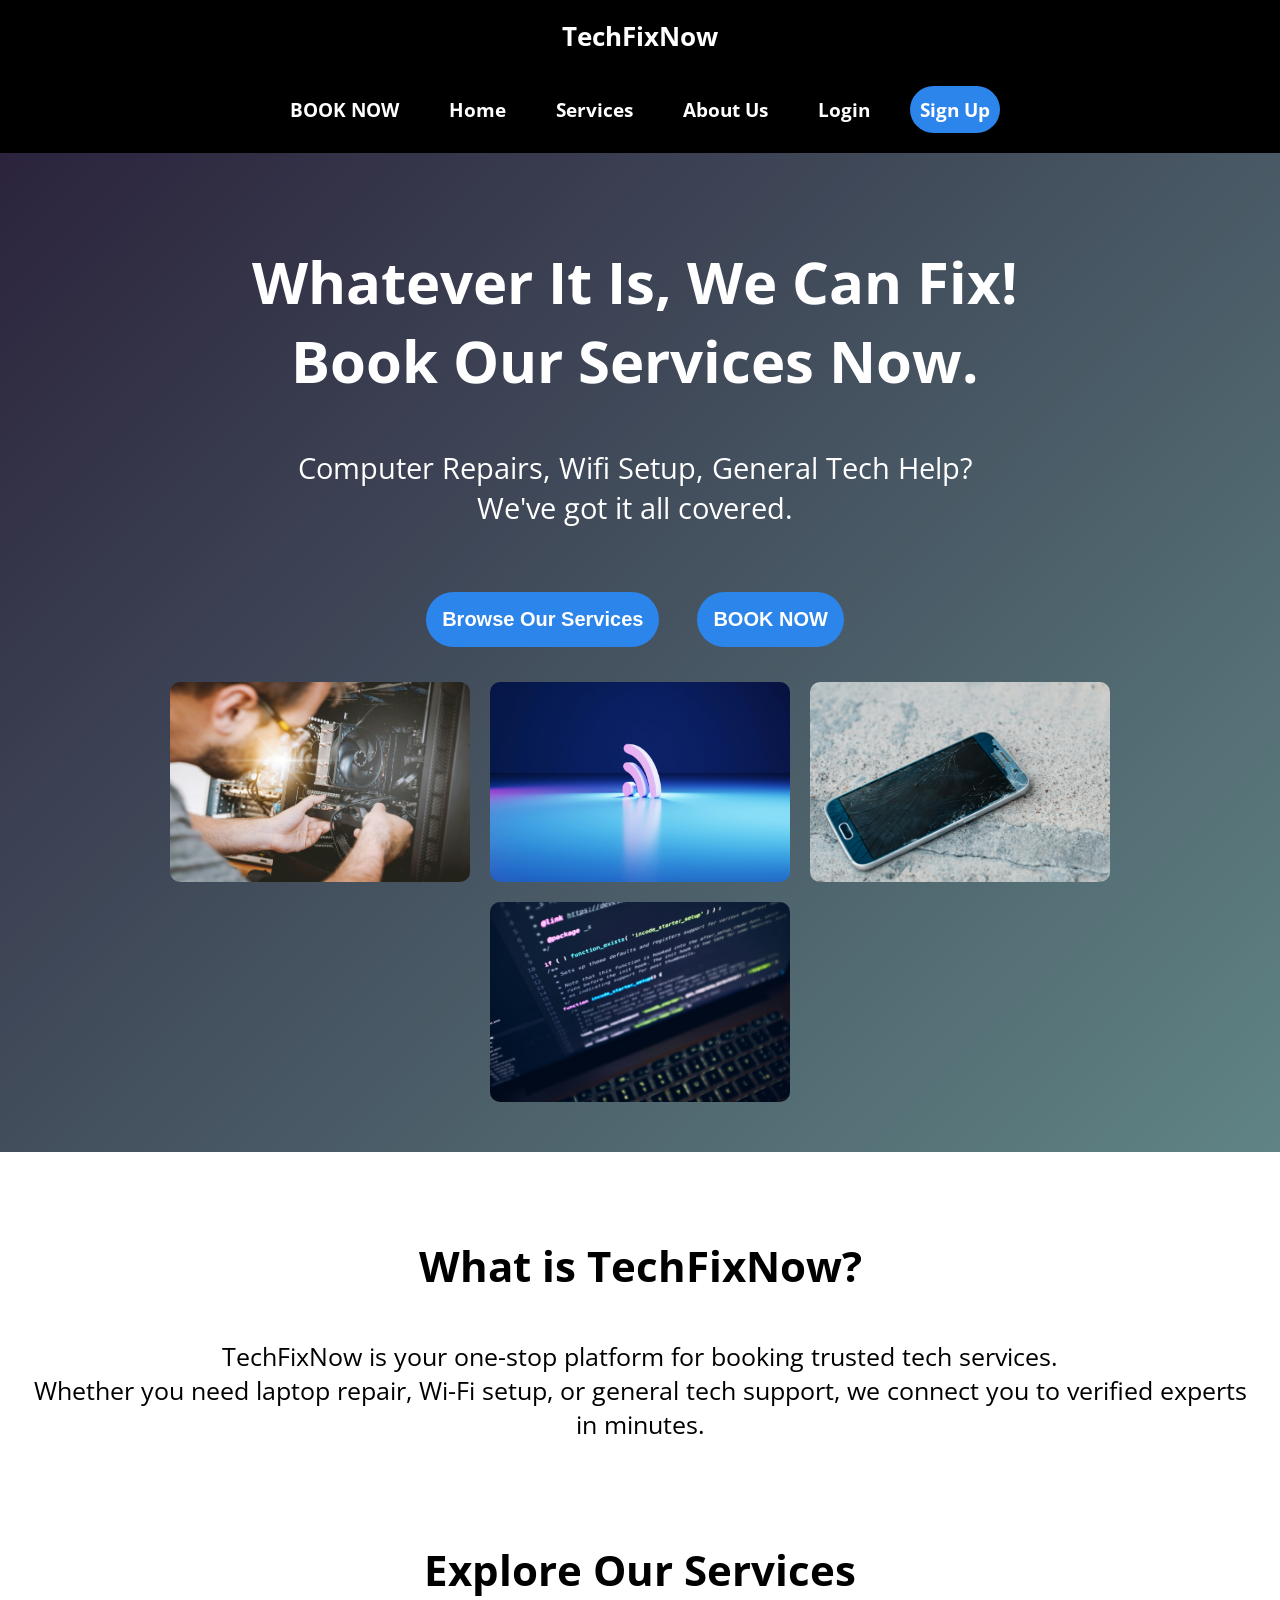
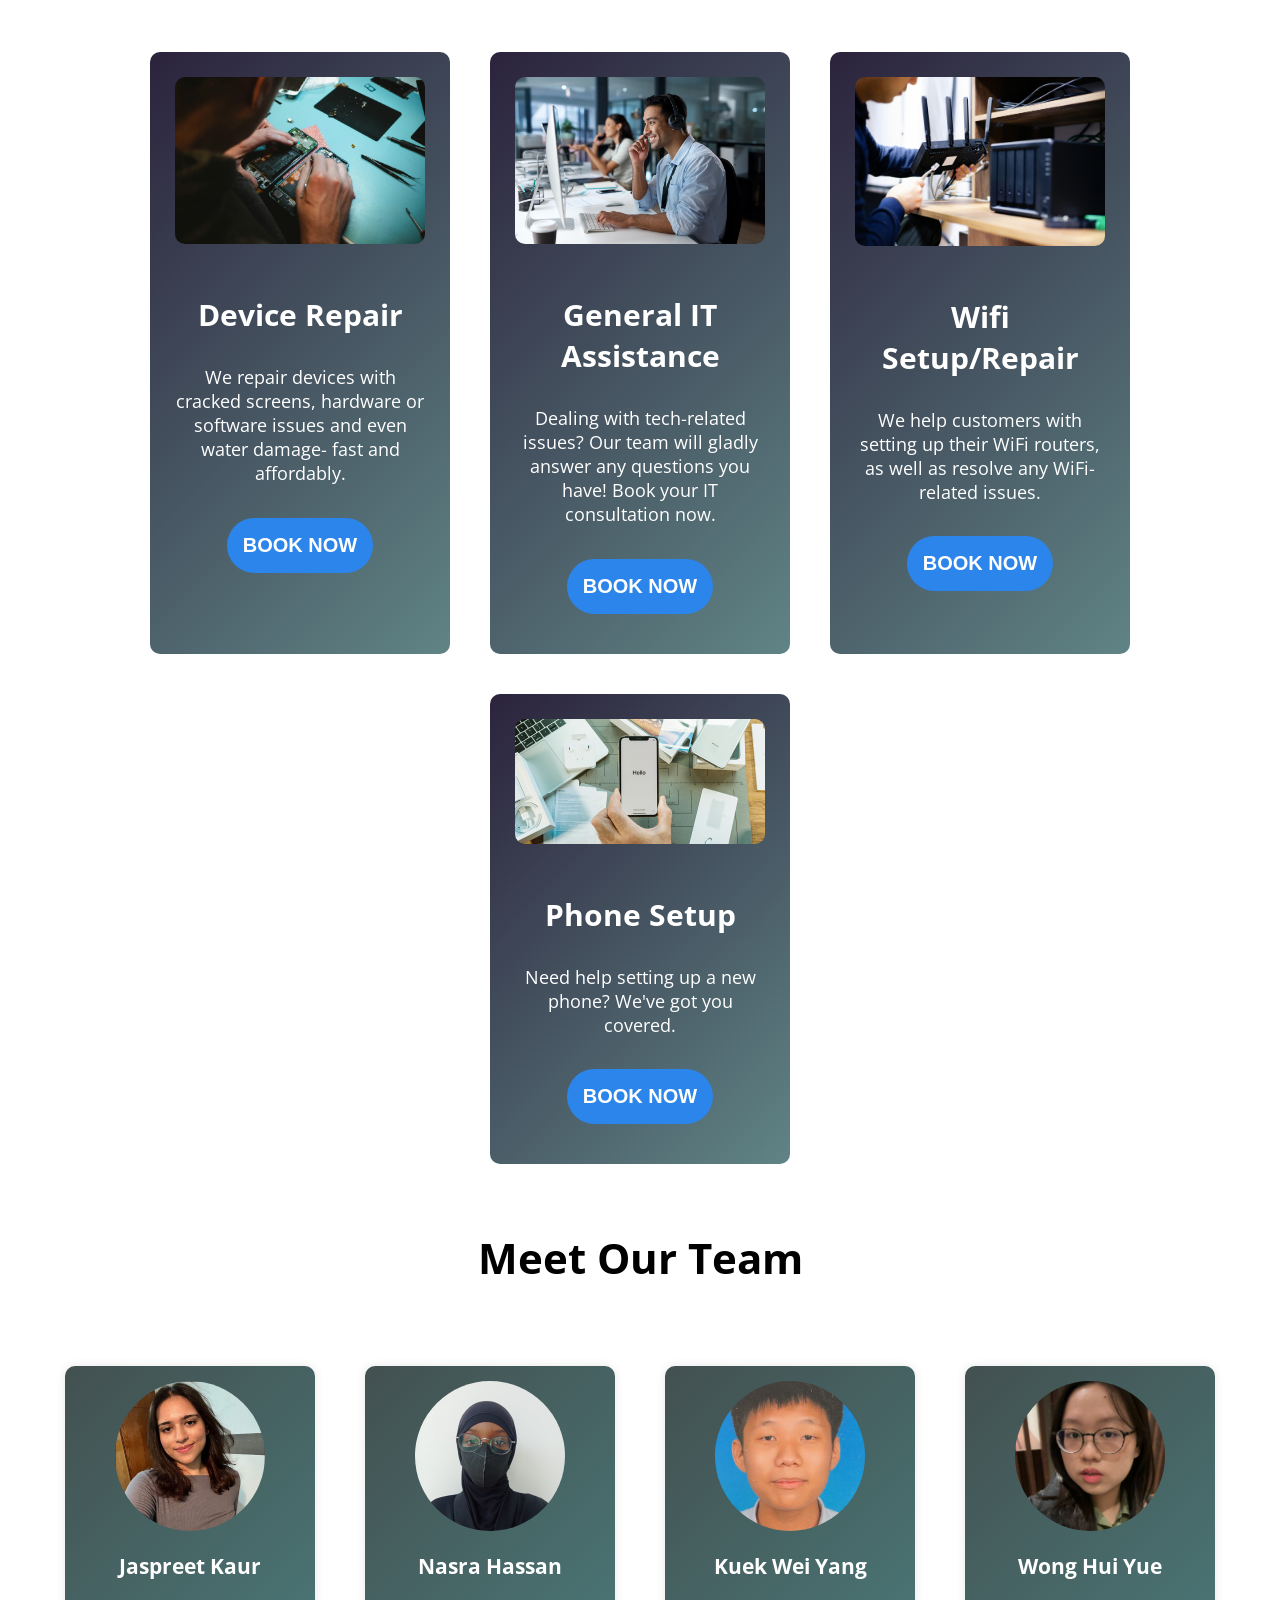
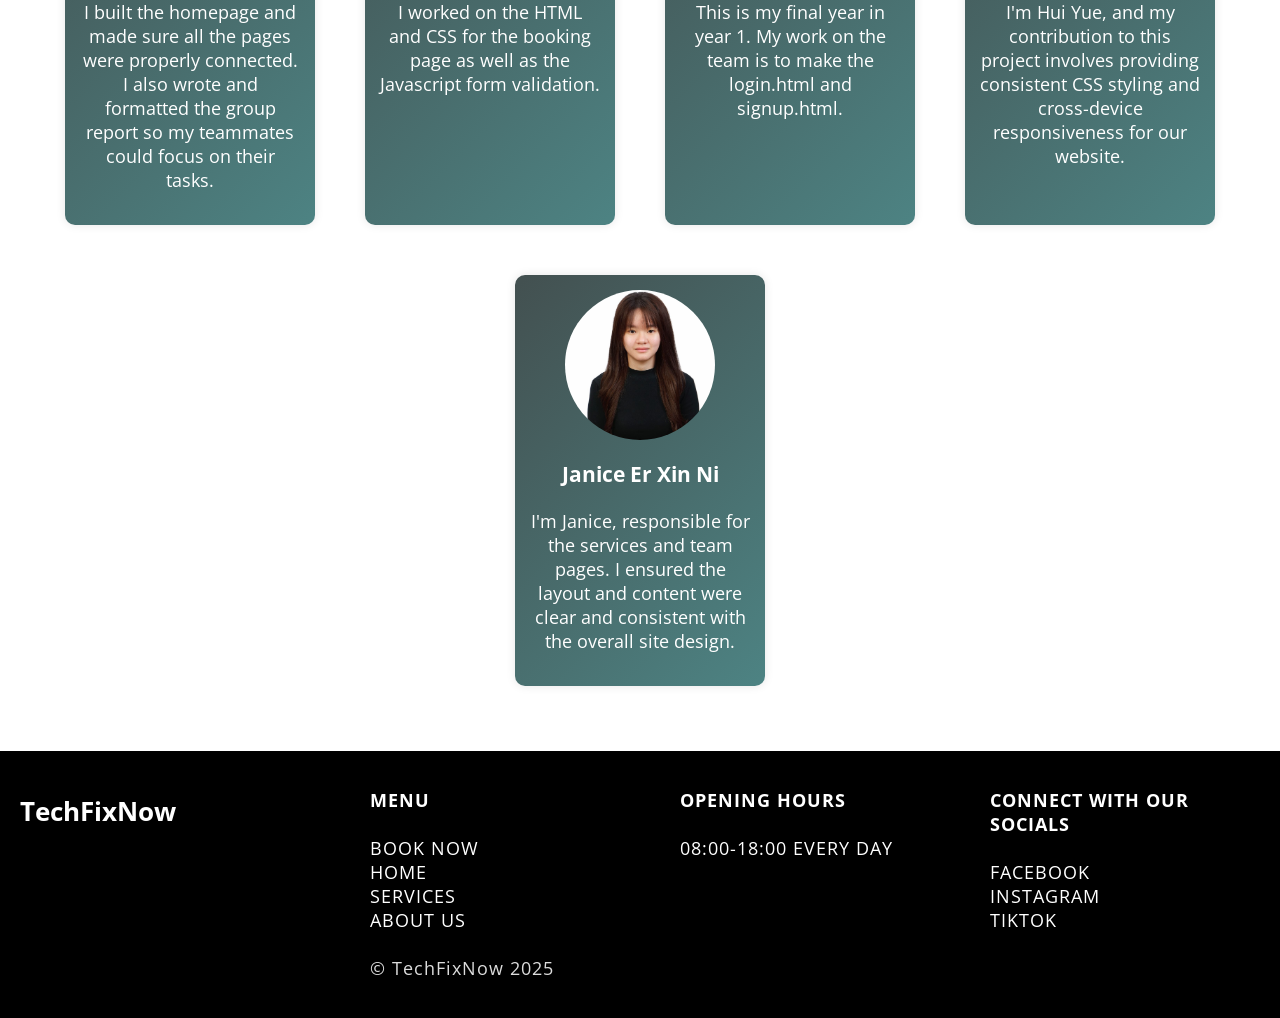
<file: TechFixNow_Website/index.html>
<!DOCTYPE html>
<html lang = "en">
    <head>
        <title>Home- TechFixNow</title>
        <meta name = "viewport" content = "width=device-width, initial-scale=1.0" charset = "utf-8" >
        <!-- Linking External CSS File -->
        <link rel = "stylesheet" href = "css/style.css">
        <!-- Adding Fonts -->
        <link rel="preconnect" href="https://fonts.googleapis.com">
        <link rel="preconnect" href="https://fonts.gstatic.com" crossorigin>
        <link href="https://fonts.googleapis.com/css2?family=Open+Sans:ital,wght@0,300..800;1,300..800&display=swap" rel="stylesheet">
        <style>
        </style>
    </head>

    <body>
        <!-- Flex Container: navigationbar (header+nav)-->
        <!-- Put in flex container so that header (logo) and nav are aligned-->
        <div class="navigationbar">
            <header class="headerbar">
                <a href="index.html"><h1>TechFixNow</h1></a>
            </header>

            <nav class="navibar"> 
                <a href="booking.html">BOOK NOW</a>
                <a href="index.html">Home</a>
                <a href="services.html">Services</a>
                <a href="team.html">About Us</a>
                <a href="login.html">Login</a>
                <a href="signup.html" class="signup-button">Sign Up</a>
            </nav>
        </div>

        <!-- Main Content -->
        <main>
            <!-- Flex Container: Hero Banner-->
            <div class="herobanner flex-center">
                <!-- Flex Item 1: Text + Call-to-Action -->
                <div class="herotext">
                    <h2>Whatever It Is, We Can Fix!<br>Book Our Services Now.</h2>
                    <p>Computer Repairs, Wifi Setup, General Tech Help?<br> We've got it all covered.</p>
                    <a href="services.html"><button type="button" class="button">Browse Our Services</button></a>
                    <a href="booking.html"><button type="button" class="button">BOOK NOW</button></a>
                </div>

                <!-- Flex Item 2 : Hero Banner Images -->
                <div class="heroimage flex-center">
                    <img src = "images/computerrepair.jpg" alt="phone repair">
                    <img src = "images/wifi3.jpg" alt="wifi">
                    <img src="images/cracked-screen.jpg" alt="cracked phone screen">
                    <img src="images/code.jpg" alt="code">
                </div>
            </div>
            
            <section class="intro">
                <h2 class="heading">What is TechFixNow?</h2>
                <p>
                    TechFixNow is your one-stop platform for booking trusted tech services. <br>
                    Whether you need laptop repair, Wi-Fi setup, or general tech support, we connect you to verified experts in minutes.
                </p>
            </section>


            <!-- SERVICE CARDS -->
            <section class="our-services">
                <h2 class="heading" style="text-align: center;">Explore Our Services</h2>
                <!-- Flex Container: Service Cards-->
                <div class="service-cards flex-center">               
                    <!-- Service Card 1 -->
                    <div class="service-card">
                        <div class="service-img">
                            <img src = "images/phone-repair.jpg" alt="phone repair">
                        </div>
                        <div class="service-text">
                            <h3>Device Repair</h3>
                            <p>We repair devices with cracked screens, hardware or software issues and even water damage- fast and affordably.</p>
                            <a href="booking.html"><button type="button" class="button">BOOK NOW</button></a>
                        </div>
                    </div>

                    <!-- Service Card 2 -->
                    <div class="service-card">
                        <div class="service-img">
                            <img src="images/tech_support.jpg" alt="code">
                        </div>
                        <div class="service-text">
                            <h3>General IT Assistance</h3>
                            <p>Dealing with tech-related issues? Our team will gladly answer any questions you have! Book your IT consultation now. </p>
                            <a href="booking.html"><button type="button" class="button">BOOK NOW</button></a>
                        </div> 
                    </div>
                    <!-- Service Card 3 -->
                    <div class="service-card">
                        <div class="service-img">
                            <img src = "images/fixing_wifi.jpg" alt="wifi">
                        </div>
                        <div class="service-text">
                            <h3>Wifi Setup/Repair</h3>
                            <p>We help customers with setting up their WiFi routers, as well as resolve any WiFi-related issues.</p>
                            <a href="booking.html"><button type="button" class="button">BOOK NOW</button></a>
                        </div>
                    </div>
                    <!-- Service Card 4 -->
                    <div class="service-card">
                        <div class="service-img">
                            <img src = "images/phone.jpg" alt="wifi">
                        </div>
                        <div class="service-text">
                            <h3>Phone Setup</h3>
                            <p>Need help setting up a new phone? We've got you covered.</p>
                            <a href="booking.html"><button type="button" class="button">BOOK NOW</button></a>
                        </div>
                    </div>
                </div>
            </section>



            <h2 class="heading" style="text-align: center;">Meet Our Team</h2>
            <section class="team-container flex-center">
                <div class="team-card">
                <img src="images/member1.jpg" alt="Jaspreet Kaur" />
                <h3>Jaspreet Kaur</h3>
                <p>I built the homepage and made sure all the pages were properly connected. I also wrote and formatted the group report so my teammates could focus on their tasks.</p>
            </div>

            <div class="team-card">
                <img src="images/member2.jpg" alt="Nasra Hassan" />
                <h3>Nasra Hassan</h3>
                <p>I worked on the HTML and CSS for the booking page as well as the Javascript form validation.</p>
            </div>

            <div class="team-card">
                <img src="images/member3.jpg" alt="Kuek Wei Yang" />
                <h3>Kuek Wei Yang</h3>
                <p>This is my final year in year 1. My work on the team is to make the login.html and signup.html.</p>
            </div>

            <div class="team-card">
                <img src="images/member4.jpg" alt="Wong Hui Yue" />
                <h3>Wong Hui Yue</h3>
                <p>I'm Hui Yue, and my contribution to this project involves providing consistent CSS styling and cross-device responsiveness for our website.</p>

            </div>

            <div class="team-card">
                <img src="images/member5.jpg" alt="Janice Er Xin Ni" />
                <h3>Janice Er Xin Ni</h3>
                <p>I'm Janice, responsible for the services and team pages. I ensured the layout and content were clear and consistent with the overall site design. </p>
            </div>
            </section>
        </main>
        <!-- End of Main Content -->
        <!-- Footer -->
        <footer> 
            <div class="footer-flex flex-center">
                <span class="footer-flex-item"><h2>TechFixNow</h2></span>
                <nav class="footer-flex-item"> 
                    <ul>
                        <li>MENU</li>
                        <br>
                        <li><a href="booking.html">BOOK NOW</a></li>
                        <li><a href="index.html">HOME</a></li>
                        <li><a href="services.html">SERVICES</a></li>
                        <li><a href="team.html">ABOUT US</a></li>
                        <br>
                        <li style="color: #dcdcdc">&copy; TechFixNow 2025</li>
                    </ul>
                </nav>
                <div class="footer-flex-item">
                    <ul>
                        <li>OPENING HOURS</li>
                        <br>
                        <li>08:00-18:00 EVERY DAY</li>
                    </ul>
                </div>
                <div class="footer-flex-item">
                    <ul>
                        <li>CONNECT WITH OUR SOCIALS</li>
                        <br>
                        <li><a href="#">FACEBOOK</a></li>
                        <li><a href="#">INSTAGRAM</a></li>
                        <li><a href="#">TIKTOK</a></li>
                    </ul>
                </div>
            </div>
        </footer>
    </body>
</html>
</file>
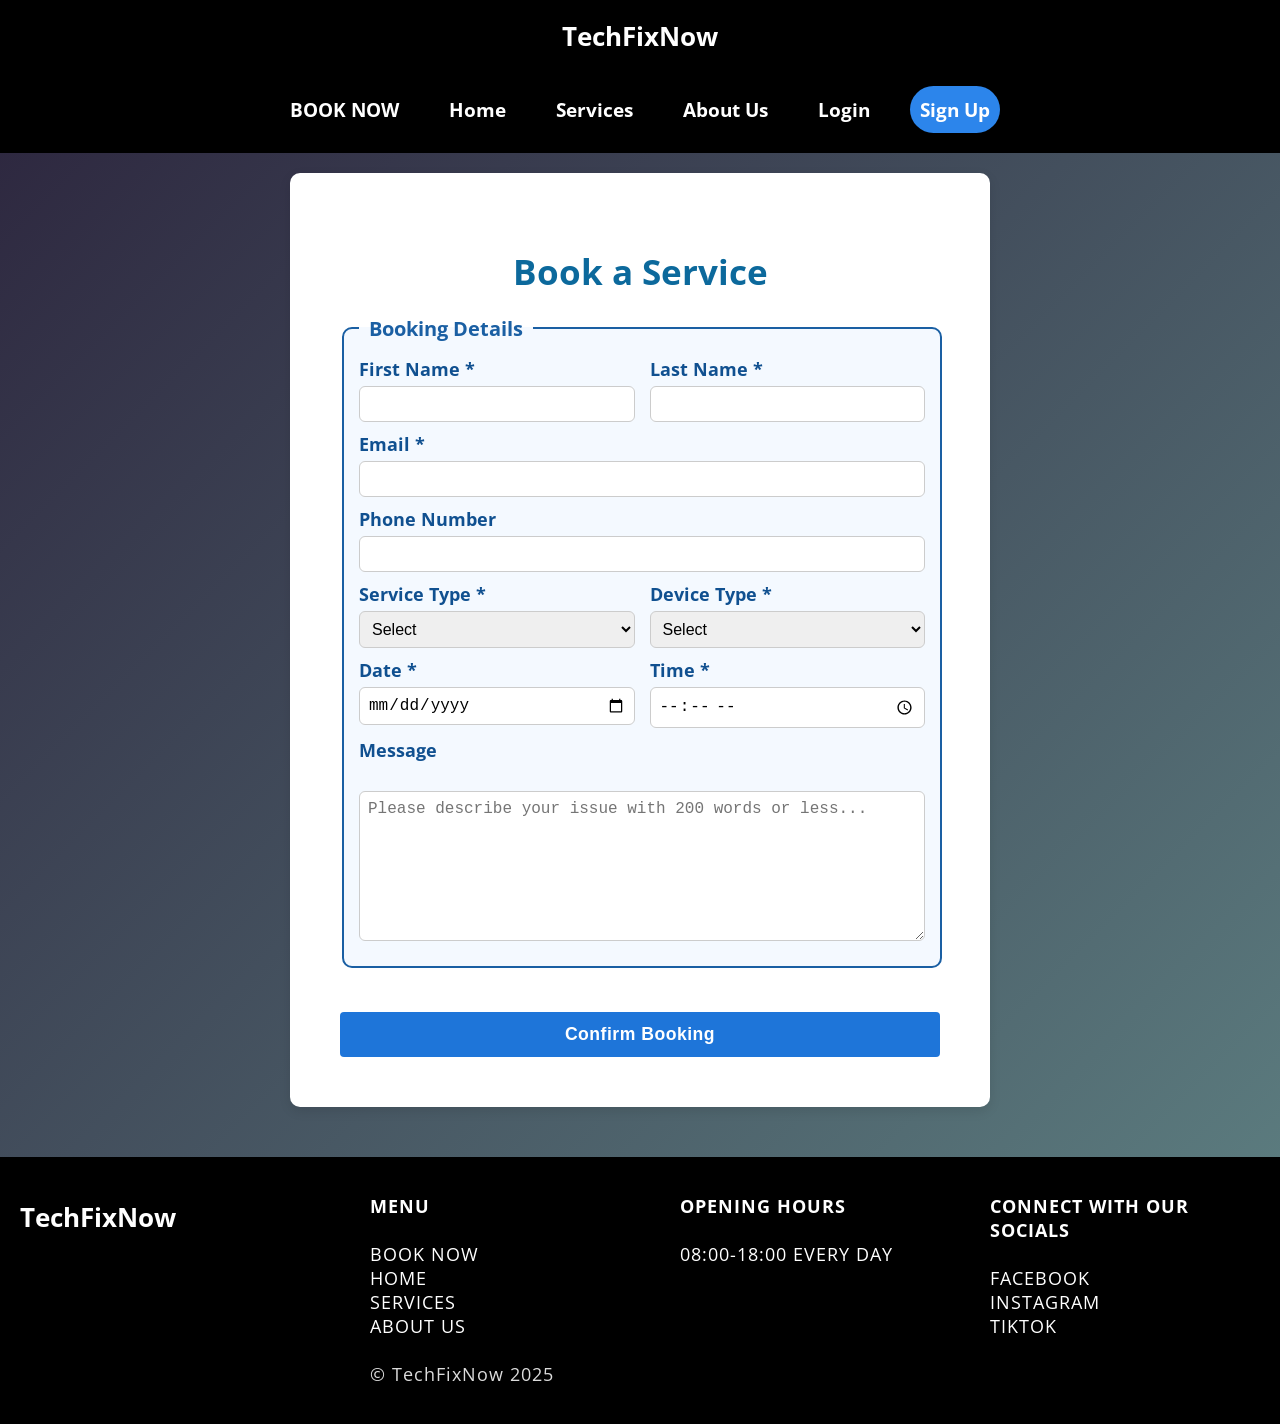
<file: TechFixNow_Website/booking.html>
<!DOCTYPE html>
<html lang = "en">
  <head>
    <title>Bookings- TechFixNow</title>
    <meta charset = "utf-8" name = "viewport" content = "width=device-width, initial-scale = 1.0">
    <!-- Linking External CSS File -->
    <link rel = "stylesheet" href = "css/style.css">
    <!-- Adding Fonts -->
    <link rel="preconnect" href="https://fonts.googleapis.com">
    <link rel="preconnect" href="https://fonts.gstatic.com" crossorigin>
    <link href="https://fonts.googleapis.com/css2?family=Open+Sans:ital,wght@0,300..800;1,300..800&display=swap" rel="stylesheet">
    <style>
      body {
        min-height: 100vh;
        background: linear-gradient(135deg, #2b233c, #608485);
      }
    </style>
  </head>

  <body>
    <!-- Flex Container: navigationbar (header+nav)-->
    <div class="navigationbar">
        <header class="headerbar">
            <a href="index.html"><h1>TechFixNow</h1></a>
        </header>
    
        <nav class="navibar"> 
            <a href="booking.html">BOOK NOW</a>
            <a href="index.html">Home</a>
            <a href="services.html">Services</a>
            <a href="team.html">About Us</a>
            <a href="login.html">Login</a>
            <a href="signup.html" class="signup-button">Sign Up</a>
        </nav>
    </div>

    <!-- Main Content -->
    <main>
      <div class="form-wrapper">
        <div class="form-container">
          <form id="booking-form">
            <h1>Book a Service</h1>
            <fieldset>
              <legend>Booking Details</legend>
              <div class="form-row">
                <div class="form-group">
                  <label for="firstName">First Name *</label>
                  <input type="text" id="firstName" name="firstName" required />
                </div>
                <div class="form-group">
                  <label for="lastName">Last Name *</label>
                  <input type="text" id="lastName" name="lastName" required />
                </div>
              </div>
              <div class="form-row">
                <div class="form-group">
                    <label for="email">Email *</label>
                    <input type="email" id="email" name="email" required />
                </div>
              </div>

              <div class="form-row">
                <div class="form-group">
                  <label for="phone">Phone Number</label>
                  <input type="tel" id="phone" name="phone" />
                </div>
              </div>

              <div class="form-row">
                <div class="form-group">
                  <label for="service">Service Type *</label>
                  <select id="service" name="service" required>
                  <option value="">Select</option>
                  <option value="Repair">Repair</option>
                  <option value="Technical Assistance">
                      Technical Assistance
                  </option>
                  </select>
                </div>

                <div class="form-group" id="technical-assistance-group"
                  style="display: none">
                  <label for="techService">Assistance Type *</label>
                  <select id="techService" name="techService">
                  <option value="">Select</option>
                  <option value="Network">Network</option>
                  <option value="Software">Software</option>
                  <option value="Hardware">Hardware</option>
                  </select>
                </div>

                <div class="form-group" id="device-group">
                  <label for="device">Device Type *</label>
                  <select id="device" name="device" required>
                  <option value="">Select</option>
                  <option value="Router">Router</option>
                  <option value="Phone">Phone</option>
                  <option value="Tablet">Tablet</option>
                  <option value="Laptop">Laptop</option>
                  </select>
                </div>
              </div>

              <div class="form-row">
                <div class="form-group">
                  <label for="date">Date *</label>
                  <input type="date" id="date" name="date" required />
                </div>
                <div class="form-group">
                  <label for="time">Time *</label>
                  <input type="time" id="time" name="time" required />
                </div>
              </div>

              <div class="form-group">
                <label for="message">Message</label><br />
                <textarea
                  id="message"
                  name="message"
                  maxlength="1500"
                  placeholder="Please describe your issue with 200 words or less..."
                ></textarea>
              </div>
            </fieldset>
            <button type="submit">Confirm Booking</button>
          </form>
        </div>
      </div>
      <!-- Link External JS file -->
      <script src="JavaScript/bookingscript.js"></script>
    </main>
    <!-- End of Main Content -->

    <!-- Footer -->
    <footer>
      <div class="footer-flex flex-center">
        <span class="footer-flex-item"><h2>TechFixNow</h2></span>
        <nav class="footer-flex-item"> 
          <ul>
            <li>MENU</li>
            <br>
            <li><a href="booking.html">BOOK NOW</a></li>
            <li><a href="index.html">HOME</a></li>
            <li><a href="services.html">SERVICES</a></li>
            <li><a href="team.html">ABOUT US</a></li>
            <br>
            <li style="color: #dcdcdc">&copy; TechFixNow 2025</li>
          </ul>
        </nav>
        <div class="footer-flex-item">
          <ul>
            <li>OPENING HOURS</li>
            <br>
            <li>08:00-18:00 EVERY DAY</li>
          </ul>
        </div>
        <div class="footer-flex-item">
          <ul>
            <li>CONNECT WITH OUR SOCIALS</li>
            <br>
            <li><a href="#">FACEBOOK</a></li>
            <li><a href="#">INSTAGRAM</a></li>
            <li><a href="#">TIKTOK</a></li>
          </ul>
        </div>
      </div>
    </footer>
  </body>
</html>
</file>
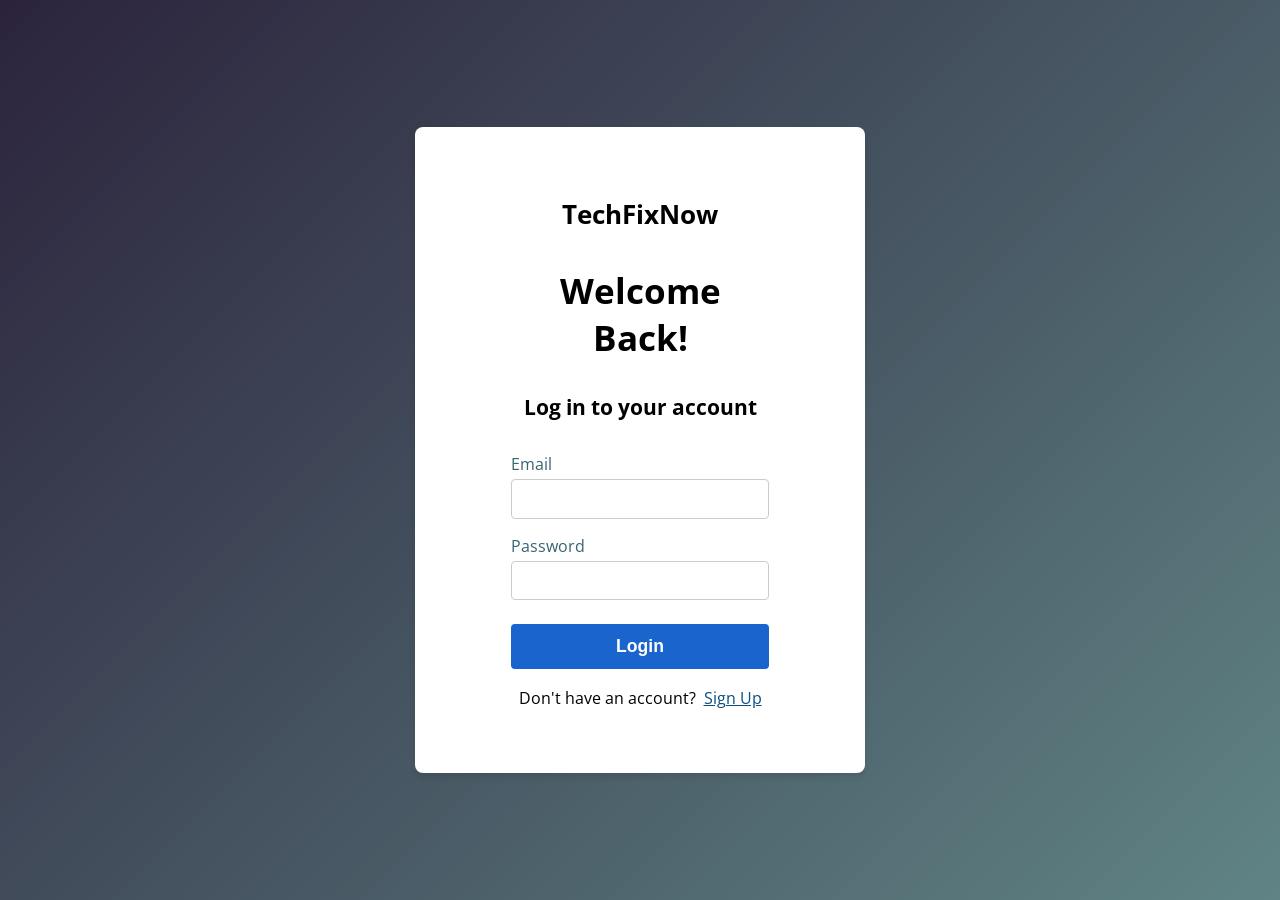
<file: TechFixNow_Website/login.html>
<!DOCTYPE html>
<html lang="en">
<head>
  <meta charset="UTF-8" />
  <meta name="viewport" content="width=device-width, initial-scale=1.0" />
  <title>Login- TechFixNow</title>
  <link rel = "stylesheet" href = "css/style.css">
  <!-- Adding Fonts -->
  <link rel="preconnect" href="https://fonts.googleapis.com">
  <link rel="preconnect" href="https://fonts.gstatic.com" crossorigin>
  <link href="https://fonts.googleapis.com/css2?family=Open+Sans:ital,wght@0,300..800;1,300..800&display=swap" rel="stylesheet">
  <style>
    /* Shared styling for both pages */
    body {
      display: flex;
      justify-content: center;
      align-items: center;
      height: 100vh;
      margin: 0;
      background: linear-gradient(135deg, #2b233c, #608485);
    }
  </style>
</head>
<body>
  <div class="login-container">
    <a href="index.html" style="text-decoration: none;"><h1 >TechFixNow</h1></a>
    <h2>Welcome Back!</h2>
    <h3>Log in to your account</h3>
    <form id="loginForm">
      <div class="grid-container">
        <label for="email">Email</label>
        <input type="email" id="email" name="email" required />
      </div>

      <div>
        <label for="password">Password</label>
        <input type="password" id="password" name="password" required />
      </div>

      <div>
        <button type="submit">Login</button>
        
        <p id="msg" class="message"></p>
      </div>
      <p style="text-align:center; font-size: 0.9em;">
        Don't have an account? &nbsp;<a href="signup.html">Sign Up</a>
      </p>
    </form>
  </div>

  <script>
    const form = document.getElementById("loginForm");
    const msg = document.getElementById("msg");

    form.addEventListener("submit", (e) => {
      e.preventDefault();
      const email = document.getElementById("email").value.trim();
      const password = document.getElementById("password").value.trim();

      if (!email || !password) {
        msg.textContent = "Please fill in both fields.";
        msg.className = "message error";
      } 
      else {
        msg.textContent = "Login successful";
        msg.className = "message success";
        // Redirect user to homepage.
        alert("Login successful!");
        window.location.href = "index.html";
      }
    });
  </script>
</body>
</html>
</file>
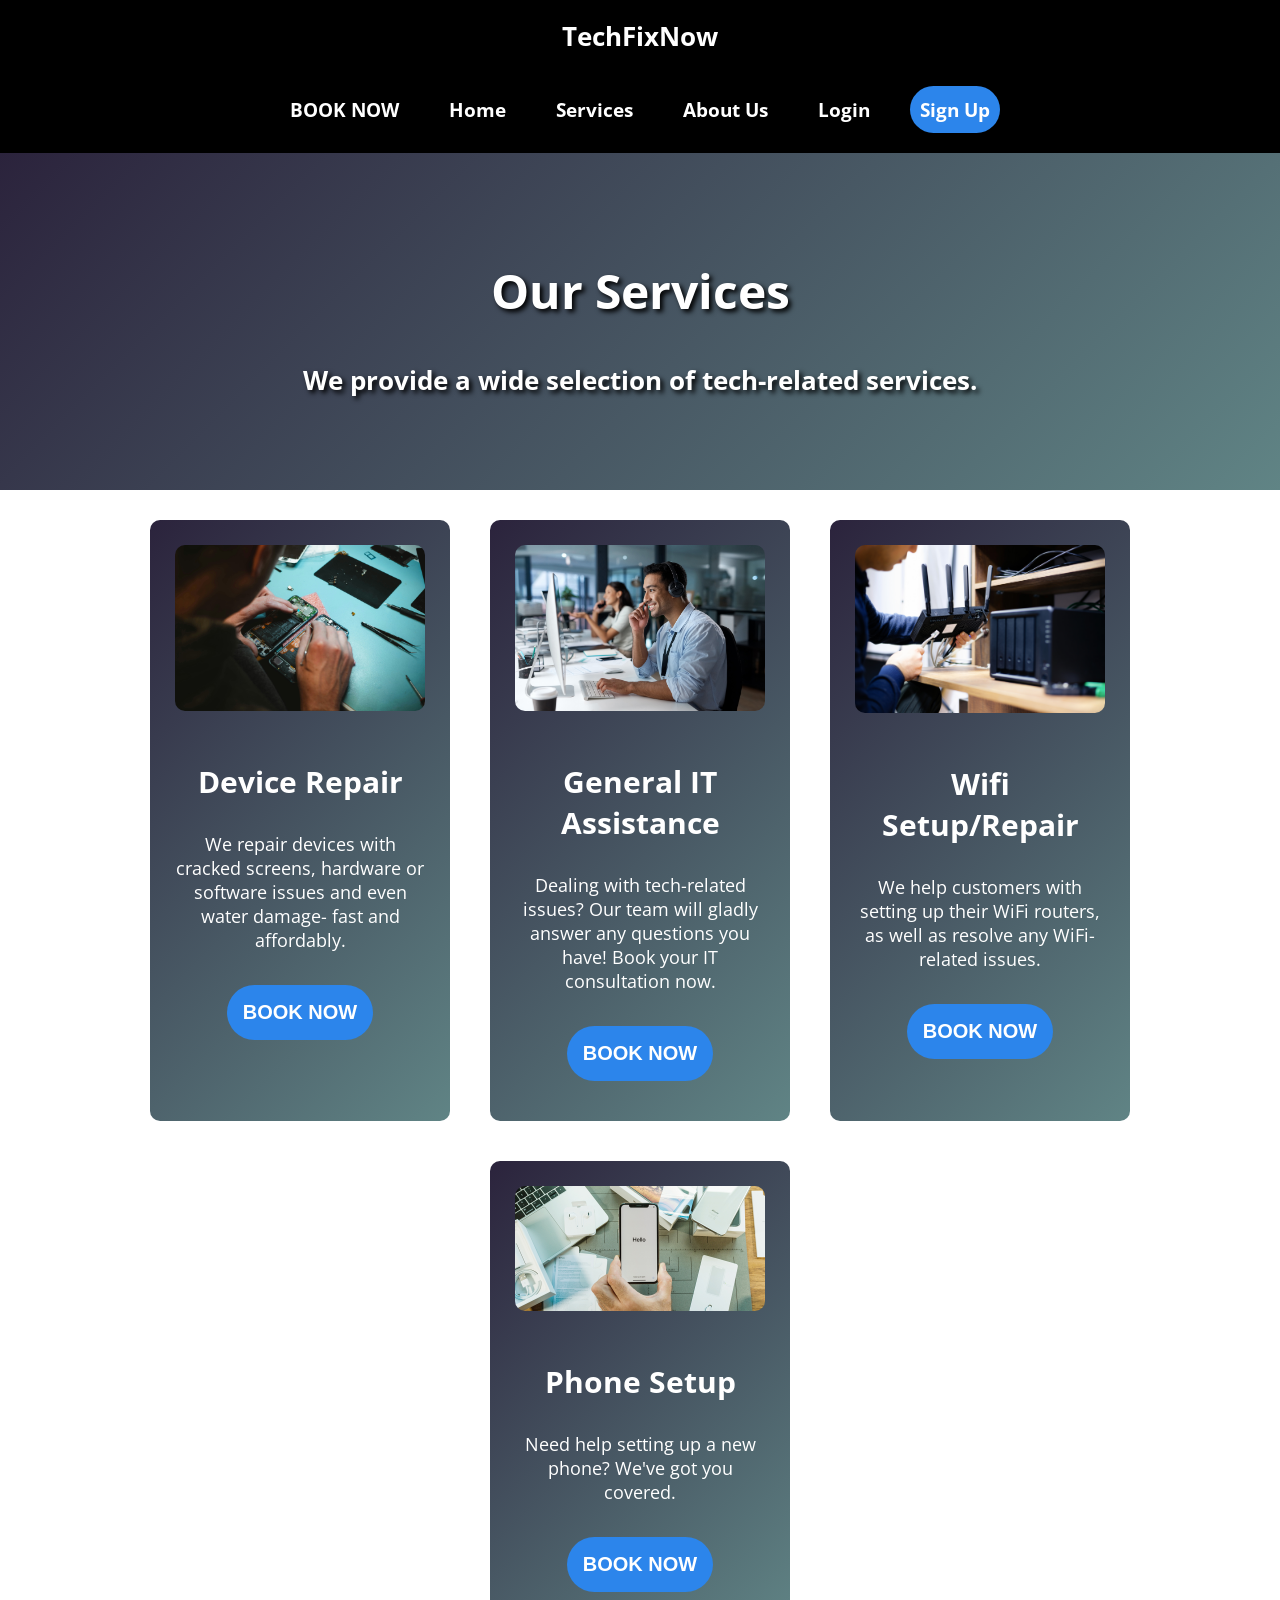
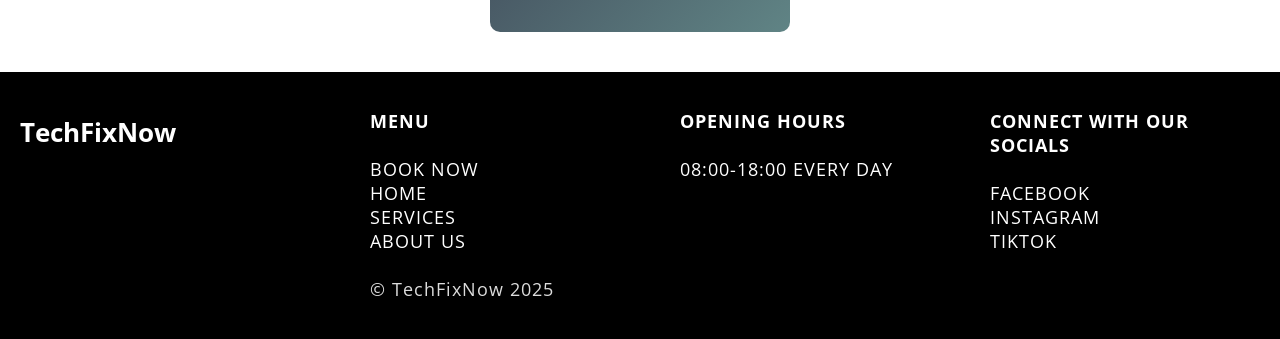
<file: TechFixNow_Website/services.html>
<!DOCTYPE html>
<html lang = "en">
    <head>
        <title>Services- TechFixNow</title>
        <meta charset = "utf-8" name = "viewport" content = "width=device-width, initial-scale = 1.0">
        <!-- Linking External CSS File -->
        <link rel = "stylesheet" href = "css/style.css">
        <!-- Adding Fonts -->
        <link rel="preconnect" href="https://fonts.googleapis.com">
        <link rel="preconnect" href="https://fonts.gstatic.com" crossorigin>
        <link href="https://fonts.googleapis.com/css2?family=Open+Sans:ital,wght@0,300..800;1,300..800&display=swap" rel="stylesheet">
    </head>

    <body>
        <!-- Flex Container: navigationbar (header+nav)-->
        <div class="navigationbar">
            <header class="headerbar">
                <a href="index.html"><h1>TechFixNow</h1></a>
            </header>
        
            <nav class="navibar"> 
                <a href="booking.html">BOOK NOW</a>
                <a href="index.html">Home</a>
                <a href="services.html">Services</a>
                <a href="team.html">About Us</a>
                <a href="login.html">Login</a>
                <a href="signup.html" class="signup-button">Sign Up</a>
            </nav>
        </div>

        <!-- Main Content -->
        <main>
            <div class="banner-container">
                <div class="banner-txt">
                <h2>Our Services</h2>
                <h3>We provide a wide selection of tech-related services.</h3>
                </div>                
            </div>
            

            <!-- Flex Container: Service Cards-->
            <div class="service-cards flex-center">               
                <!-- Service Card 1 -->
                <div class="service-card">
                    <div class="service-img">
                        <img src = "images/phone-repair.jpg" alt="phone repair">
                    </div>
                    <div class="service-text">
                        <h3>Device Repair</h3>
                        <p>We repair devices with cracked screens, hardware or software issues and even water damage- fast and affordably.</p>
                        <a href="booking.html"><button type="button" class="button">BOOK NOW</button></a>
                    </div>
                    
                </div>
                    <!-- Service Card 2 -->
                    <div class="service-card">
                        <div class="service-img">
                            <img src="images/tech_support.jpg" alt="code">
                        </div>
                        <div class="service-text">
                            <h3>General IT Assistance</h3>
                            <p>Dealing with tech-related issues? Our team will gladly answer any questions you have! Book your IT consultation now. </p>
                            <a href="booking.html"><button type="button" class="button">BOOK NOW</button></a>
                        </div>
                        
                    </div>
                <!-- Service Card 3 -->
                <div class="service-card">
                    <div class="service-img">
                        <img src = "images/fixing_wifi.jpg" alt="wifi">
                    </div>
                    <div class="service-text">
                        <h3>Wifi Setup/Repair</h3>
                        <p>We help customers with setting up their WiFi routers, as well as resolve any WiFi-related issues.</p>
                        <a href="booking.html"><button type="button" class="button">BOOK NOW</button></a>
                    </div>
                    
                </div>
                <!-- Service Card 4 -->
                <div class="service-card">
                    <div class="service-img">
                        <img src = "images/phone.jpg" alt="wifi">
                    </div>
                    <div class="service-text">
                        <h3>Phone Setup</h3>
                        <p>Need help setting up a new phone? We've got you covered.</p>
                        <a href="booking.html"><button type="button" class="button">BOOK NOW</button></a>
                    </div>
                    
                </div>
            </div>
        </main>
        <!-- End of Main Content -->

        <!-- Footer -->
        <footer>
            <div class="footer-flex flex-center">
                <span class="footer-flex-item"><h2>TechFixNow</h2></span>
                <nav class="footer-flex-item"> 
                    <ul>
                        <li>MENU</li>
                        <br>
                        <li><a href="booking.html">BOOK NOW</a></li>
                        <li><a href="index.html">HOME</a></li>
                        <li><a href="services.html">SERVICES</a></li>
                        <li><a href="team.html">ABOUT US</a></li>
                        <br>
                        <li style="color: #dcdcdc">&copy; TechFixNow 2025</li>
                    </ul>
                </nav>
                <div class="footer-flex-item">
                    <ul>
                        <li>OPENING HOURS</li>
                        <br>
                        <li>08:00-18:00 EVERY DAY</li>
                    </ul>
                </div>
                <div class="footer-flex-item">
                    <ul>
                        <li>CONNECT WITH OUR SOCIALS</li>
                        <br>
                        <li><a href="#">FACEBOOK</a></li>
                        <li><a href="#">INSTAGRAM</a></li>
                        <li><a href="#">TIKTOK</a></li>
                    </ul>
                </div>
            </div>
        </footer>
    </body>
</html>
</file>
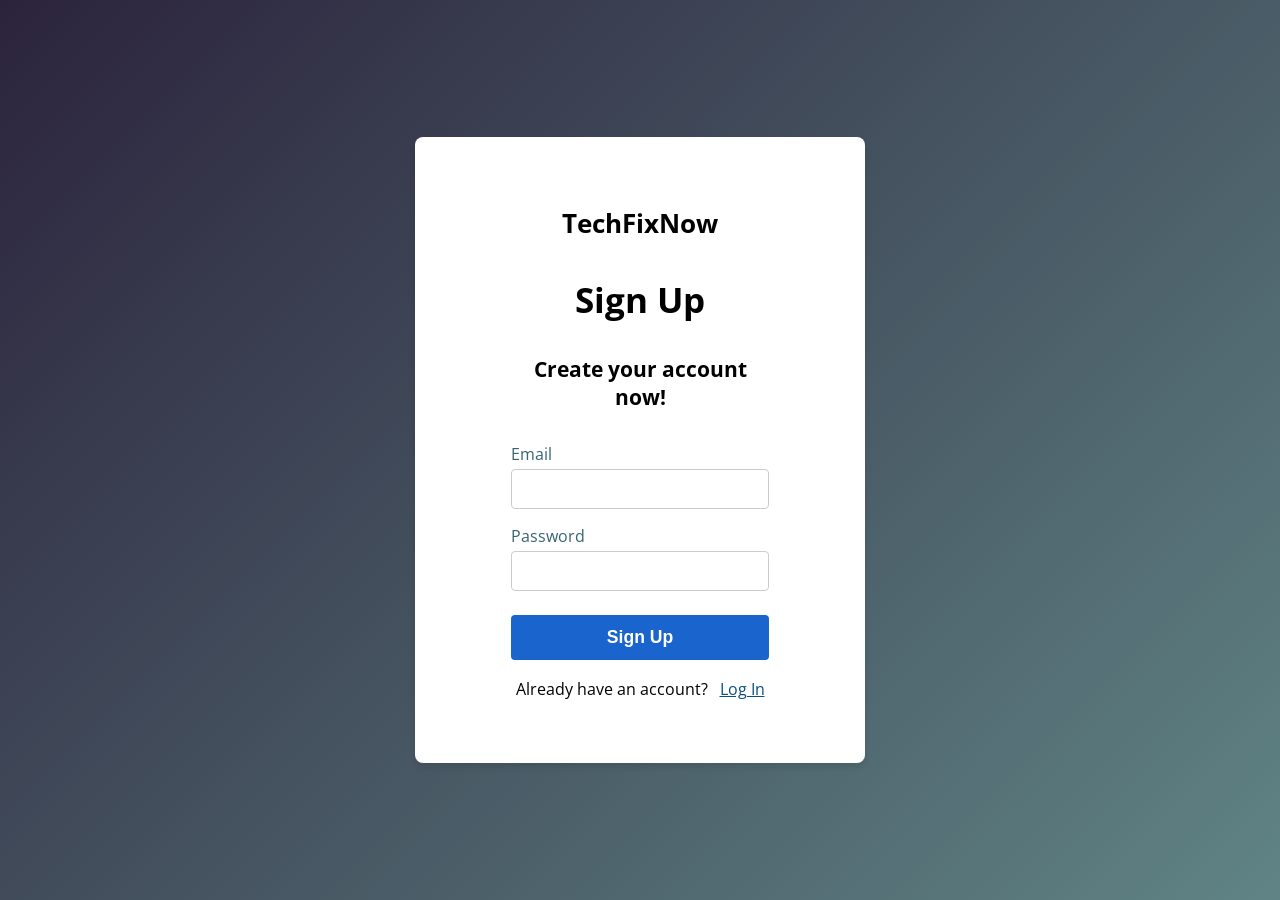
<file: TechFixNow_Website/signup.html>
<!DOCTYPE html>
<html lang="en">
<head>
  <meta charset="UTF-8" />
  <meta name="viewport" content="width=device-width, initial-scale=1.0" />
  <title>Sign Up</title>
  <link rel="stylesheet" href="css/style.css">
  <!-- Adding Fonts -->
  <link rel="preconnect" href="https://fonts.googleapis.com">
  <link rel="preconnect" href="https://fonts.gstatic.com" crossorigin>
  <link href="https://fonts.googleapis.com/css2?family=Open+Sans:ital,wght@0,300..800;1,300..800&display=swap" rel="stylesheet">
  <style>
    /* Shared styling for both pages */
    body {
      display: flex;
      justify-content: center;
      align-items: center;
      height: 100vh;
      margin: 0;
      background: linear-gradient(135deg, #2b233c, #608485);
      color: black;
    }
    
  </style>
</head>
<body>
  <div class="login-container">
    <a href="index.html" style="text-decoration: none;"><h1 >TechFixNow</h1></a>
    <h2>Sign Up</h2>
    <h3>Create your account now!</h3>
    <form id="signupForm">
      <label for="email">Email</label>
      <input type="email" id="email" name="email" required />

      <label for="password">Password</label>
      <input type="password" id="password" name="password" required />

      <button type="submit">Sign Up</button>
      <p id="msg" class="message"></p>

      <p style="text-align: center; font-size: 0.9em;">Already have an account? &nbsp; <a href="login.html">Log In</a></p>
    </form>
  </div>

  <script>
    const form = document.getElementById("signupForm");
    const msg = document.getElementById("msg");

    form.addEventListener("submit", (e) => {
      e.preventDefault();
      const email = document.getElementById("email").value.trim();
      const password = document.getElementById("password").value.trim();

      if (!email || !password) {
        msg.textContent = "Please fill in both fields.";
        msg.className = "message error";
      } else {
        msg.textContent = "Sign-up complete";
        msg.className = "message success";
        // Redirect user to homepage.
        alert("You have successfully created an account!");
        window.location.href = "index.html";
      }
    });
  </script>
</body>
</html>
</file>
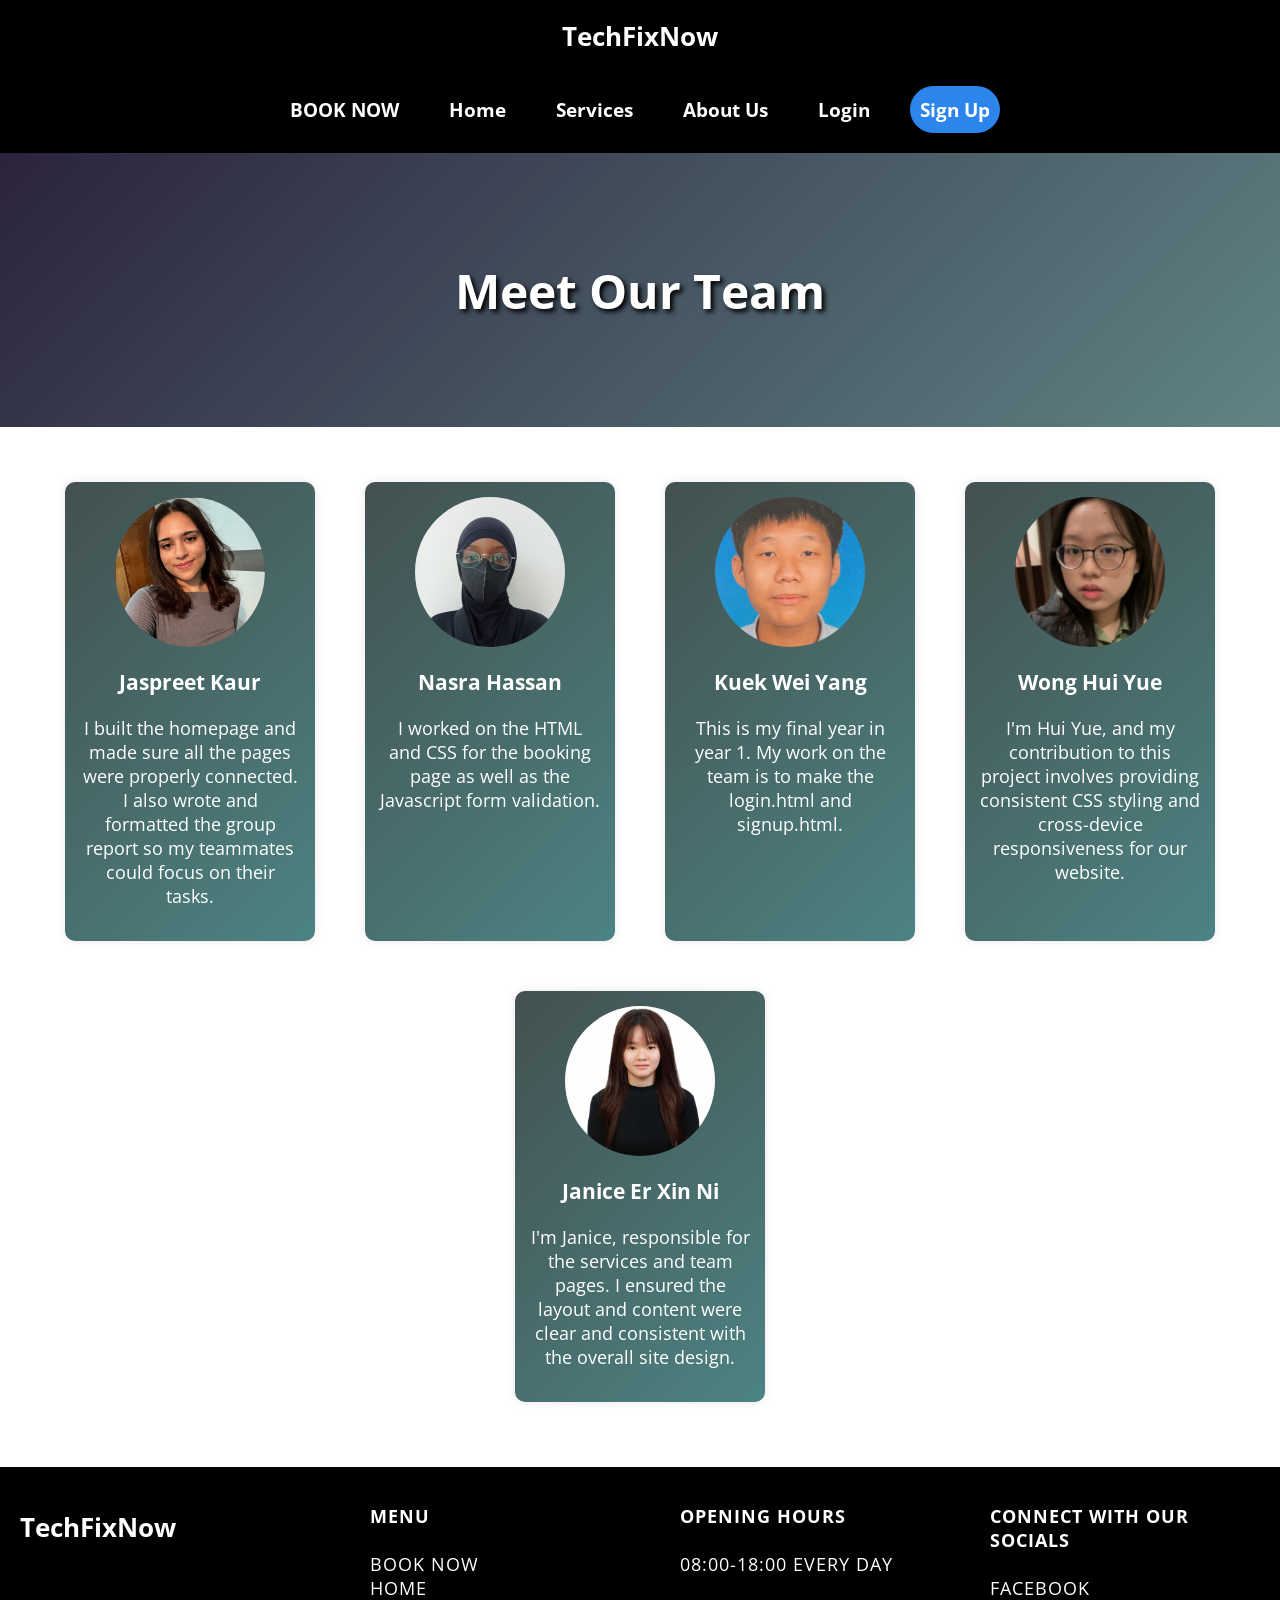
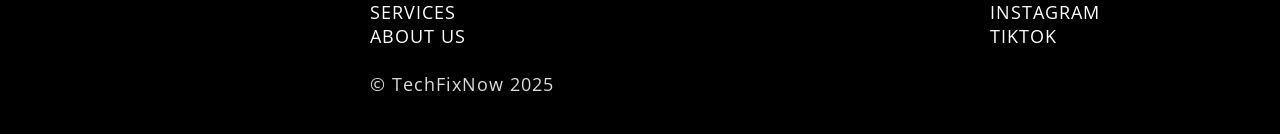
<file: TechFixNow_Website/team.html>
<!DOCTYPE html>
<html lang = "en">
    <head>
        <title>Team- TechFixNow</title>
        <meta charset = "utf-8" name = "viewport" content = "width=device-width, initial-scale = 1.0">
        <!-- Linking External CSS File -->
        <link rel = "stylesheet" href = "css/style.css">
        <!-- Adding Fonts -->
        <link rel="preconnect" href="https://fonts.googleapis.com">
        <link rel="preconnect" href="https://fonts.gstatic.com" crossorigin>
        <link href="https://fonts.googleapis.com/css2?family=Open+Sans:ital,wght@0,300..800;1,300..800&display=swap" rel="stylesheet">
    </head>

    <body>
        <!-- Flex Container: navigationbar (header+nav)-->
        <div class="navigationbar">
            <header class="headerbar">
                <a href="index.html"><h1>TechFixNow</h1></a>
            </header>
        
            <nav class="navibar"> 
                <a href="booking.html">BOOK NOW</a>
                <a href="index.html">Home</a>
                <a href="services.html">Services</a>
                <a href="team.html">About Us</a>
                <a href="login.html">Login</a>
                <a href="signup.html" class="signup-button">Sign Up</a>
            </nav>
        </div>

        <!-- Main Content -->
        <main>
            <div class="banner-container">
                <div class="banner-txt">
                    <h2>Meet Our Team</h2>
                </div>                
            </div>
            <section class="team-container flex-center">
            <div class="team-card">
                <img src="images/member1.jpg" alt="Jaspreet Kaur" />
                <h3>Jaspreet Kaur</h3>
                <p>I built the homepage and made sure all the pages were properly connected. I also wrote and formatted the group report so my teammates could focus on their tasks.</p>
            </div>

            <div class="team-card">
                <img src="images/member2.jpg" alt="Nasra Hassan" />
                <h3>Nasra Hassan</h3>
                <p>I worked on the HTML and CSS for the booking page as well as the Javascript form validation.</p>
            </div>

            <div class="team-card">
                <img src="images/member3.jpg" alt="Kuek Wei Yang" />
                <h3>Kuek Wei Yang</h3>
                <p>This is my final year in year 1. My work on the team is to make the login.html and signup.html.</p>
            </div>

            <div class="team-card">
                <img src="images/member4.jpg" alt="Wong Hui Yue" />
                <h3>Wong Hui Yue</h3>
                <p>I'm Hui Yue, and my contribution to this project involves providing consistent CSS styling and cross-device responsiveness for our website.</p>

            </div>

            <div class="team-card">
                <img src="images/member5.jpg" alt="Janice Er Xin Ni" />
                <h3>Janice Er Xin Ni</h3>
                <p>I'm Janice, responsible for the services and team pages. I ensured the layout and content were clear and consistent with the overall site design. </p>
            </div>
        </section>

        </main>
        <!-- End of Main Content -->

        <!-- Footer -->
        <footer>
            <div class="footer-flex flex-center">
                <span class="footer-flex-item"><h2>TechFixNow</h2></span>
                <nav class="footer-flex-item"> 
                    <ul>
                        <li>MENU</li>
                        <br>
                        <li><a href="booking.html">BOOK NOW</a></li>
                        <li><a href="index.html">HOME</a></li>
                        <li><a href="services.html">SERVICES</a></li>
                        <li><a href="team.html">ABOUT US</a></li>
                        <br>
                        <li style="color: #dcdcdc">&copy; TechFixNow 2025</li>
                    </ul>
                </nav>
                <div class="footer-flex-item">
                    <ul>
                        <li>OPENING HOURS</li>
                        <br>
                        <li>08:00-18:00 EVERY DAY</li>
                    </ul>
                </div>
                <div class="footer-flex-item">
                    <ul>
                        <li>CONNECT WITH OUR SOCIALS</li>
                        <br>
                        <li><a href="#">FACEBOOK</a></li>
                        <li><a href="#">INSTAGRAM</a></li>
                        <li><a href="#">TIKTOK</a></li>
                    </ul>
                </div>
            </div>
        </footer>
        <!-- End of Footer -->
    </body>
</html>
</file>
<file: TechFixNow_Website/css/style.css>
/* External CSS file for applying consistent styles to the webpages */
* {
    box-sizing: border-box; /* total width includes padding- avoids overflow as extra padding is included in total width */
}   

body{
    min-width: 320px;
    margin:0;
    font-family: 'Open Sans', Helvetica, Arial, sans-serif;
    font-size: 1.1em;
    background-color: white;
    color: black;
}

/* Set Fixed Size for Headings */
.heading{
    font-size: 42px;
    padding: 20px 0 10px 0;
}
/* Make reusable class to avoid repeating code */
.flex-center{
    display:flex;
    flex-wrap: wrap;
    justify-content: center;
}

/* BUTTONS */
.button{
    margin: 15px;
    padding: 15px;
    background-color: rgb(44, 133, 235);
    color: white;
    font-weight: bold;
    font-size: 20px;
    border-radius: 35px;
    border: 1px solid transparent;
    cursor: pointer;
    transition: all 0.3s ease;
}
.button:hover{
    color: white;
    background-color: rgb(15, 96, 188);
    border: 1px solid transparent;
    transform: translateY(-3px);
    box-shadow: 0 6px 10px rgba(0, 0, 0, 0.15);
}
.button:active{
    background-color: rgb(13, 76, 148);
    box-shadow: inset 0 2px 4px rgba(0, 0, 0, 0.2); 
}
.navibar .signup-button{
    background-color: rgb(44, 133, 235);
    color: white !important;
    border-radius: 25px;
}
.navibar .signup-button:hover{
    transform: translateY(-3px);
    transition: all 0.3s ease;
    background-color: rgb(15, 96, 188);
}

.logo a:visited{
    text-decoration: none;
}

/* HEADER + NAVIGATION BAR */
/* Flex Container */
.navigationbar{
    background-color: black;
    color: white;
    width: 100%;
    min-width: 320px;
    max-width: 100vw;
    display: flex;
    flex-wrap: wrap;
    flex-direction: row;
    align-items: center;
    position: sticky;
    top: 0;
    padding: 10px;
}
.headerbar{
    flex:1 1 0;
    min-width: 0;
}
.headerbar h1{
    font-size: 1.5em;
}
.navibar{
    flex: 3 1 0;
    min-width: 0;
    display: flex; /* to display the <a> tags in a row */
    flex-wrap: wrap;
    justify-content: flex-end;
}
.navibar a{
    margin: 15px;
    padding: 10px;
    font-size: 1.1em;
    font-weight: bold;
    text-decoration: none;
    white-space: nowrap;  /* prevent <a> from wrapping mid-text */
}
/* Navigation Bar Pseudoclasses */
.headerbar a, .navibar a{
    color: white;
    text-decoration: none;
}
.headerbar a:hover{
    color:#d0d0d0;
}
.navibar a:hover{
    color:#adceff;
    text-decoration: none;
    font-weight: bold;
    transform: translateY(-1px);
    transition: all 0.3s ease;
}
.headerbar a:active{
    color:rgb(190, 190, 190);
}
.navibar a:active{
    color: #c9b740
}

/* MAIN */
/* Hero Banner */
.herobanner{
    width: 100%;
    min-width: 320px;
    max-width: 100vw; /*so that herobanner not wider than viewport- avoids overflow*/
    background: linear-gradient(135deg, #2b233c, #608485);
    color: white;
    padding: 125px 0 125px 0;
    font-size: 1.65em;
    text-align: center;
}
.herotext{
    flex: 1;
    flex-shrink: 1;
    margin: 0 10px 10px 0;
        /* text-shadow:3px 3px 3px black; */

}
.herotext h2{
    font-size: 2em;
}

.herotext p{
    padding-bottom: 20px;
}

.heroimage{
    flex: 1;
    flex-shrink: 0;    
    min-width: 0;
    
}
.heroimage img{
    width: 100%;
    height: auto;
    max-width: 300px;
    margin: 10px;
    border-radius: 10px;
}

/* Introduction */
.intro{
    padding: 30px 30px 0 30px;
    font-size: 25px;
    text-align: center;
    margin-bottom: 5rem;
}

/* Our Services */
.banner-container{
    display: flex;
    padding:50px;
    margin-bottom: 20px;
    color:#ffffff;
    text-shadow:3px 3px 5px black;
    text-align: center;
    background: linear-gradient(135deg, #2b233c, #608485);
}
.banner-container h2{
    font-size: 2.7em;
}
.banner-container h3{
    font-size: 1.5em;
}
.banner-txt{
    flex:1;
    justify-content: center;
    margin:15px;
}

/* Container for Service Cards */
.service-cards{
    gap: 40px;
    padding: 10px;
    margin-bottom: 30px;
}
.service-card {
    background: linear-gradient(135deg, #2b233c, #608485);
    border-radius: 10px;
    box-shadow: 0 0 10px rgba(0,0,0,0,1);
    width: 300px;
    padding: 15px;
    text-align: center;
    color: white;
}
/* Make service card shadow on hover */
.service-card:hover{
    box-shadow: 0px 2px 6px rgba(0, 0, 0, 1);
    transition: 0.2s ease;
    transform: translateY(-3px);

}
.service-text{
    flex:1;
    flex-shrink: 1;
    padding: 10px;
}
.service-text h3{
    font-size: 30px;
}
.service-img{
    display: flex;
    flex: 1;
    flex-shrink: 1;
    justify-content: center;
    margin: 10px;
}
.service-img img{
    width: 100%;
    height: auto;
    min-width: 200px;
    max-width: 250px;
    border-radius: 10px;
}

/* TEAM PAGE */
.team-container {
    gap: 30px;
    padding: 25px;
}
.team-card {
    background: linear-gradient(135deg, #435050, #4d8383);
    color: white;
    border-radius: 10px;
    box-shadow: 0 0 10px rgba(0,0,0,0.1);
    width: 250px;
    padding: 15px;
    text-align: center;
    margin: 10px;
}
.team-card img {
    width: 150px;
    height: 150px;
    object-fit: cover;
    display: block;
    margin: 0 auto 10px auto;
    border-radius: 50%;
}
.team-card:hover{
    box-shadow: 0px 2px 6px rgba(0, 0, 0, 1);
    transition: 0.2s ease;
    transform: translateY(-3px);
}

/* BOOKINGS FORM */
.form-wrapper {
    display: flex;
    justify-content: center;
    align-items: center;
    min-height: 100vh;
    padding: 20px;
}
.form-container {
    background-color: #fff;
    padding: 50px;
    border-radius: 10px;
    width: 100%;
    max-width: 700px;
    min-width: 300px;
    box-shadow: 0 4px 12px rgba(0, 0, 0, 0.1);
}
.form-row {
    display: flex;
    flex:1;
    flex-wrap: wrap;
    gap: 15px;
}
.form-group {
    flex: 1;
    display: flex;
    flex-direction: column;
    margin-bottom: 10px;
}
.form-group label {
    margin-bottom: 5px;
    font-weight: bold;
    color: #105090; 
}
.form-group input,
.form-group select,
.form-group textarea {
    padding: 8px;
    font-size: 16px;
    border: 1px solid #ccc;
    border-radius: 6px;
    transition: border-color 0.3s;
}
.form-group input:focus,
.form-group select:focus,
.form-group textarea:focus {
    border-color: #003366;
    outline: none;
}
#booking-form h1 {
    text-align: center;
    margin-bottom: 20px;
    font-size: 2em;
    color: #0c699c;
}
#booking-form fieldset {
    border: 2px solid #1a5fa3;
    padding: 15px;
    border-radius: 10px;
    margin-bottom: 20px;
    background-color: #f4f9ff;
    width: 100%;
    max-width: 100%
}
#booking-form legend {
    font-size: 20px;
    font-weight: bold;
    color: #1a5fa3;
    padding: 0 10px;
}
#booking-form textarea {
    height: 150px;
    resize: vertical;
}
#booking-form button[type="submit"] {
    width: 100%;
    margin-top: 1.5rem;
    padding: 0.75rem;
    border: none;
    border-radius: 4px;
    background-color: rgb(30, 117, 217);
    color: #ffffff;
    font-size: 1em;
    cursor: pointer;
    transition: background-color 0.3s ease, transform 0.2s ease;
    font-weight: 550;
    letter-spacing: 0.5px;
}
#booking-form button[type="submit"]:hover {
    background-color: rgb(30, 117, 217);
    transform: translateY(-2px);
}

/* SIGNUP/LOGIN (Shared styling for both)*/
.login-container {
    background: #fff;
    padding: 3rem 6rem;
    border-radius: 8px;
    box-shadow: 0 4px 6px rgba(0, 0, 0, 0.1);
    width: 100%;
    max-width: 450px;
}
.login-container:hover {
    box-shadow: 0 8px 16px rgba(0,0,0,0.2);
    transition: box-shadow 0.3s ease;
}
.login-container h1{
    text-align: center;
    font-size: 1.5em;
    margin-bottom: 2rem;
    padding: 3px 2px;
    border-radius: 3px;
    color:black;    
}
.login-container h1:hover{
    transform: translateY(-3px);
    color: rgb(47, 132, 250);
    transition: 0.3s ease;

}
.login-container h2{
    text-align: center;
    font-size: 1.7em;
    font-weight: bolder ;
    font-size: 35px;
    margin-bottom: 2rem;
}
.login-container h3{
    text-align: center;
    margin-bottom: 2rem;
}
.login-container label {
    display: block;
    margin-top: 1rem;
    color: #376471;
    font-size: 0.9em;
}
.login-container button{
    width: 100%;
    margin-top: 1.5rem;
    padding: 0.75rem;
    border: none;
    border-radius: 4px;
    background-color: rgb(25, 100, 205);
    color: #FFFFFF;
    font-size: 1em;
    cursor: pointer;
    transition: background-color 0.3s ease, transform 0.2s ease;
    font-weight: bold;
}
.login-container button:hover {
    background-color: rgb(31, 58, 179);
    transform: translateY(-2px);
}
.login-container input[type="email"],
.login-container input[type="password"] {
    width: 100%;
    padding: 0.65rem;
    margin-top: 0.25rem;
    border: 1px solid #ccc;
    border-radius: 4px;
    box-sizing: border-box;
    font-size: 15px;
}
.login-container input[type="email"]:focus,
.login-container input[type="password"]:focus, button:focus {
    outline: 2px solid #80d5ff;
    outline-offset: 1px;
}
.login-container a:link, .login-container a:visited{
    color: #0a4e82;
}
.login-container a:hover{
    color: #3ca9fd;
}
.message {
    margin-top: 1rem;
    text-align: center;
}
.error {
    color: red;
}
.success {
    color: green;
}

/* FOOTER */
footer{
    width: 100%;
    min-width: 320px;
    max-width: 100vw; /*make sure footer doesn't overflow*/
    background-color: black;
    color: white;
    padding: 20px;
    margin-top: 30px;
    font-size: 1em;
}
.footer-flex{
    align-items: start;
}
.footer-flex-item{
    flex: 1;
}
footer ul{
    list-style-type: none;
    letter-spacing: 1px;
}
footer li:first-of-type{
    font-weight: bold;    
}
footer a{
    color: white;
    text-decoration: none;
}
footer a:hover{
    color:rgb(120, 201, 255);
}

/* Media Queries at Breakpoints for Responsive Design*/
@media (max-width: 1280px){
    .navigationbar {
        flex-direction: column;
        align-items: center;
        padding: 0 0 5px 0;
    }
    .navibar {
        flex-wrap: wrap;
        justify-content: center;
    }
    .herobanner {
        flex-direction: column; 
        padding: 40px 20px;
        text-align: center;
    }
    .heroimage img {
        width: 30%;
        height: auto;
        margin: 10px;
    }
}

@media (max-width: 900px) {
    .navibar a {
        margin: 5px;
        padding: 8px;
        font-size: 1em;
    }
    .herobanner {
        flex-direction: column;
        padding: 20px;
        text-align: center;
    }
    .herotext {
        margin: 0 0 20px 0;
    }
    .heroimage img {
        width: 90%;
        height: auto;
        max-width: 300px;
    }
    /* make the service cards stack on mobile*/
    .service-card {
        flex-direction: column;
        text-align: center;
    }
    .service-img img {
        width: 80%;
        height: auto;
    }
    .intro {
        margin: 20px;
        font-size: 24px;
    }
}

@media (max-width: 700px) {
    h2 {
        font-size: 22px;
    }
    .herotext h2 {
        font-size: 36px;
    }
    .herotext p{
        font-size: 18px;
    }
    .intro {
        font-size: 20px;
    }
    .service-container h2{
        font-size: 2em;
    }
    .service-container h3{
        font-size: 1em;
    }
    .service-text h3 {
        font-size: 20px;
    }
    .heroimage img,
    .service-img img {
        max-width: 150px;
    }
    form h1{
        font-size: 1.5em;
    }
    .form-container {
        padding: 25px;
    }
    #booking-form label{
        font-size: 0.8em;
    }
    #booking-form h1 {
        font-size: 1.5em;
    }
    fieldset {
        padding: 10px;
    }
    #booking-form legend{
        font-size: 1em;
    }
    .form-group input,
    .form-group select,
    .form-group textarea {
        padding: 5px;
        font-size: 12px;
    }
    #booking-form button[type="submit"] {
        font-size: 0.8em;
        padding: 0.6rem;
    }
    .heading{
        font-size: 30px;
    }
    .button {
        font-size: 17px;
        margin: 10px;
        padding: 15px;
    }
    footer{
        font-size: 0.8em;
        padding:10px;
    }
}

@media (max-width: 480px) {
    .banner-container{
        padding: 10px;
    }
    .banner-txt h2{
        font-size: 1.8em;
    }
    .banner-txt h3{
        font-size: 1.1em;
    }
    .service-card{
        padding: 15px;
        font-size: 16px;
    }
    .team-card{
        font-size: 0.8em;
    }
}
</file>
